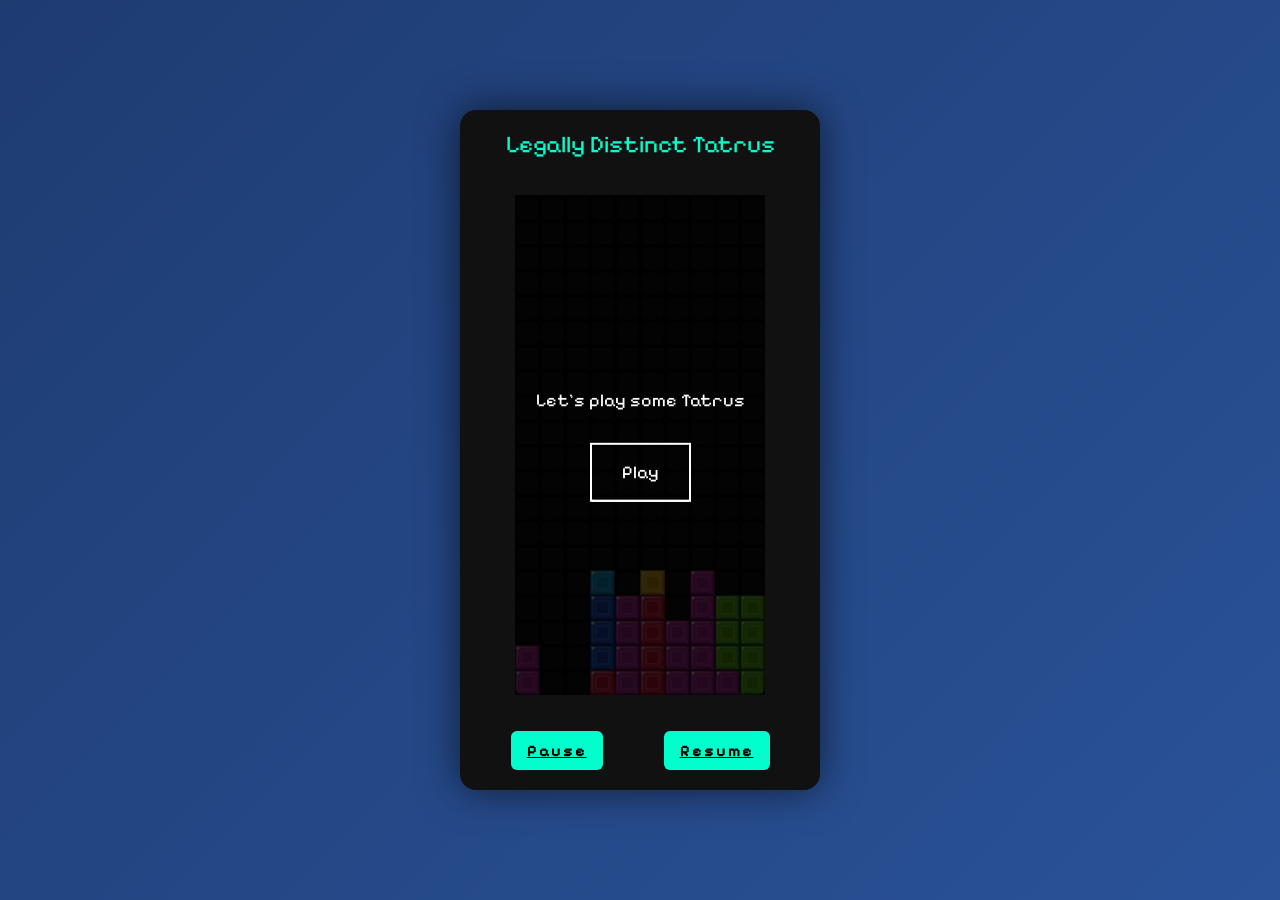
<file: Templates/discount_game_page.html>
<!DOCTYPE html>
<html lang="en">
<head>
    <meta charset="UTF-8">
    <meta name="viewport" content="width=device-width, initial-scale=1.0">
    <title>Discount Game</title>
    <link rel="stylesheet" href="../static/blockrain.css">
    <link href="https://fonts.googleapis.com/css2?family=Pixelify+Sans&display=swap" rel="stylesheet">
    <style>
    body {
      margin: 0;
      height: 100vh;
      background: linear-gradient(135deg, #1e3c72, #2a5298);
      display: flex;
      justify-content: center;
      align-items: center;
    }

    .tetris-container {
      background-color: #111;
      font-family: 'Pixelify Sans', sans-serif;
      padding: 20px;
      border-radius: 16px;
      box-shadow: 0 0 40px rgba(0, 0, 0, 0.6);
      width: 320px;
      height: 640px;
      display: flex;
      flex-direction: column;
      justify-content: space-between;
    }

    .tetris-header {
      color: #00ffcc;
      font-family: 'Pixelify Sans', sans-serif;
      font-size: 24px;
      text-align: center;
      padding-bottom: 10px;
    }

    canvas {
      background-color: #222;
      border: 2px solid #00ffcc;
      border-radius: 8px;
      width: 100%;
      height: auto;
      flex-grow: 1;
    }

    .tetris-controls {
      margin-top: 10px;
      display: flex;
      justify-content: space-around;
    }

    .tetris-controls button {
      background: #00ffcc;
      letter-spacing: 2px;
      text-decoration: underline;
      font-family: 'Pixelify Sans', sans-serif;
      border: none;
      font-size: 16px;
      padding: 10px 16px;
      border-radius: 6px;
      color: #000;
      font-weight: bold;
      cursor: pointer;
    }

    .tetris-controls button:hover {
      background: #00ccaa;
    }
    </style>
</head>
<body>
<div class="tetris-container">
    <div class="tetris-header">Legally Distinct Tatrus</div>
        <div class="game" style="width:250px; height:500px; margin: 0 auto;"></div>
        <div class="game-controls tetris-controls">
            <button id="pauseBtn">Pause</button>
            <button id="resumeBtn">Resume</button>
        </div>
</div>
    <!-- Load jQuery from CDN with fallback -->
    <script src="https://code.jquery.com/jquery-3.6.0.min.js"></script>
    <script>window.jQuery || document.write('<script src="../static/blockrain.jquery.js"><\/script>')</script>
    
    <!-- Load BlockRain plugin -->
    <script src="../static/blockrain.jquery.js"></script>
    
    <!-- Initialize game with controls -->
    <script>
        $(document).ready(function() {
            try {
                var $game = $('.game').blockrain({
                    autoplay: false,
                    speed: 20,
                    theme: 'candy'
                });

                $('#pauseBtn').click(function() {
                    $game.blockrain('pause');
                });

                $('#resumeBtn').click(function() {
                    $game.blockrain('resume');
                });

            } catch(e) {
                console.error('Error initializing game:', e);
                $('.game').html('<p>Error loading game. Please try again.</p>');
            }
            


            const checker = setInterval(() => {
        const targetElement = document.getElementsByClassName("blockrain-game-over-holder");
        const displayStyle = targetElement[0].style.display;
        const target = document.querySelector('.blockrain-game-over');
          if (target && !displayStyle) {
            var score = $game.blockrain('score');
            alert(score, "test")
            postData(score);
            clearInterval(checker);
          }
        }, 500);


        },
    );


        function postData(score) { 
            const hidden_form = document.createElement('form'); 
            hidden_form.method = 'post'; 
            hidden_form.action = "/game"; 
            const hidden_input = document.createElement('input'); 
            hidden_input.type = 'hidden'; 
            hidden_input.name = 'score'; 
            hidden_input.value = score;
            hidden_form.appendChild(hidden_input);  
            document.body.appendChild(hidden_form); 
            hidden_form.submit(); 
        }


    </script>
</body>
</html>
</file>
<file: static/blockrain.css>
.blockrain-game-holder {
  position: relative;
  padding: 0;
  margin: 0;
  color: #ffffff;
  font-size: 18px;
  line-height: 140%;
}

/* Touch Controls */
.blockrain-touch {
  position: absolute;
  width: 50px;
  height: 50px;
  display: block;
  border-radius: 100%;
  border: 1px solid white;
  background: rgba(255,255,255,0.2);
  z-index: 10;

  -webkit-touch-callout: none;
  -webkit-user-select: none;
  -moz-user-select: none;
  -ms-user-select: none;
  user-select: none;

  line-height: 50px;
  text-align: center;
}
.blockrain-touch:active {
  background: rgba(255,255,255,0.3);
}

.blockrain-touch-left {
  left: -60px;
  bottom: 10px;
}
.blockrain-touch-left::after {
  content: "<";
}
.blockrain-touch-right {
  right: -60px;
  bottom: 10px;
}
.blockrain-touch-right::after {
  content: ">";
}

.blockrain-touch-rotate-left {
  left: -60px;
  bottom: 80px;
}
.blockrain-touch-rotate-left::after {
  content: "<o";
}

.blockrain-touch-rotate-right {
  right: -60px;
  bottom: 80px;
}
.blockrain-touch-rotate-right::after {
  content: "o>";
}

.blockrain-touch-drop {
  left: 50%;
  margin-left: -25px;
  bottom: -60px;
}
.blockrain-touch-drop::after {
  content: ".";
}

/* Buttons */
.blockrain-btn {
  position: relative;
  display: inline-block;
  background: none;
  color: #ffffff;
  text-decoration: none;
  border: 2px solid #ffffff;
  padding: 15px 30px;
  font-size: 18px;
  text-align: center;
  cursor: default;
}
.blockrain-btn::before {
  position: absolute;
  content: "";
  top: 100%;
  left: 0px;
  bottom: 0px;
  right: 0px;
  border: 2px solid #ffffff;
  border-top: none;
  border-right: none;
  transition: all 0.2s ease;
}
.blockrain-btn::after {
  position: absolute;
  content: "";
  top: 0px;
  left: 100%;
  bottom: 0px;
  right: 0px;
  border: 2px solid #ffffff;
  border-left: none;
  border-bottom: none;
  transition: all 0.2s ease;
}

.blockrain-btn:hover::before {
  left: 5px;
  bottom: -8px;
  right: -8px;
}
.blockrain-btn:hover::after {
  top: 5px;
  bottom: -8px;
  right: -8px;
}


/* Score */
.blockrain-score-holder {
  position: absolute;
  top: 20px;
  right: 20px;
  text-align: right;
}
.blockrain-score-msg {
  font-size: 14px;  
  line-height: 100%;
  margin-bottom: 0.2em;
}
.blockrain-score-num {
  font-size: 20px;
  font-weight: bold;
}

/* Menu */
.blockrain-start-holder, .blockrain-game-over-holder {
  position: absolute;
  top: 0;
  left: 0;
  right: 0;
  bottom: 0;

  background: rgba(0,0,0,0.8);
  text-align: center;
}
.blockrain-start, .blockrain-game-over {
  position: absolute;
  top: 50%;
  width: 100%;
  transform: translateY(-50%);
}

.blockrain-start-msg, .blockrain-game-over-msg {
  font-size: 18px;
  margin-bottom: 30px;
}
</file>
